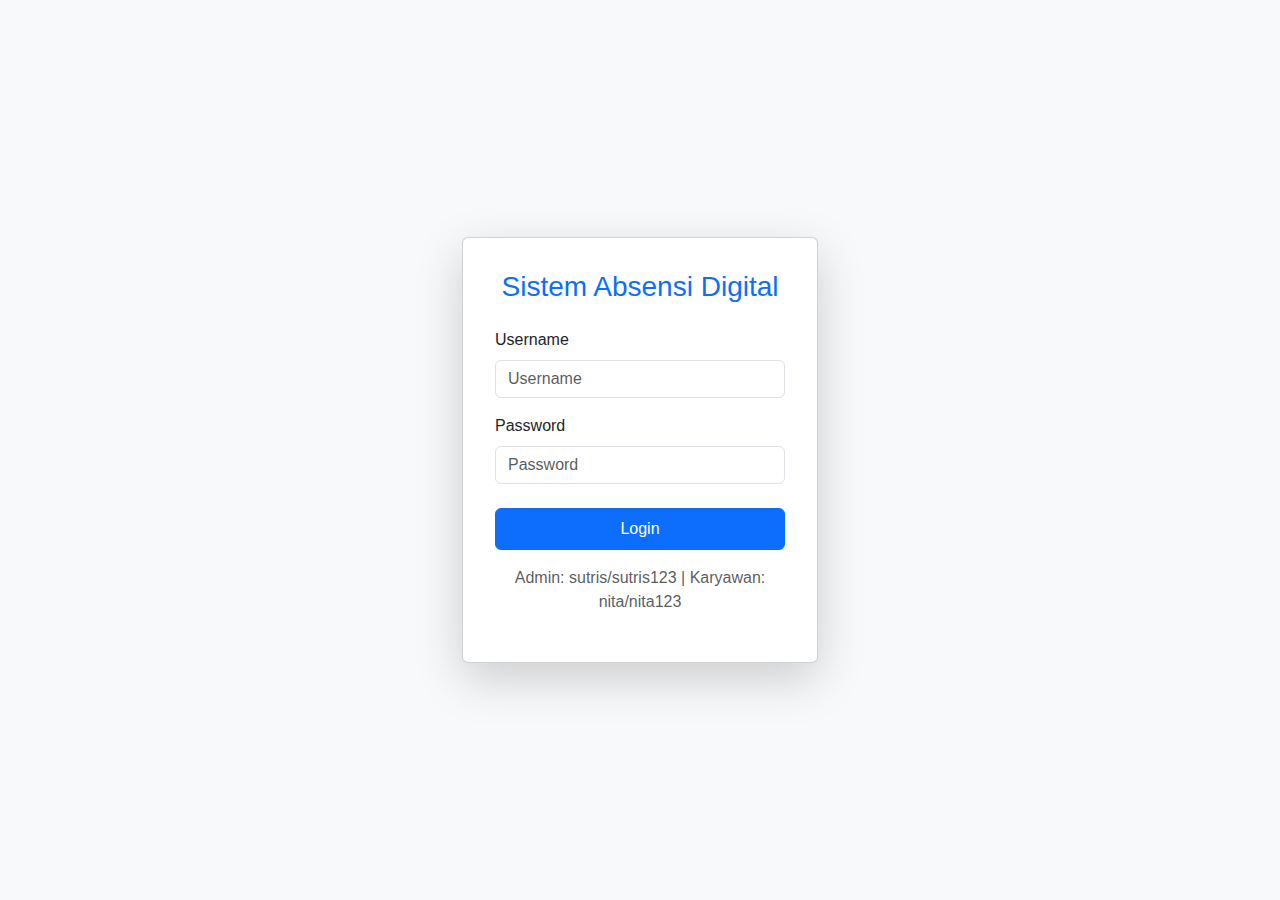
<file: index.html>
<!DOCTYPE html>
<html lang="id">
<head>
    <meta charset="UTF-8">
    <meta name="viewport" content="width=device-width, initial-scale=1.0">
    <title>Absensi Karyawan - Login</title>
    <link href="https://cdn.jsdelivr.net/npm/bootstrap@5.3.3/dist/css/bootstrap.min.css" rel="stylesheet">
    <link rel="stylesheet" href="style.css">
</head>
<body class="bg-light d-flex align-items-center justify-content-center" style="min-height: 100vh;">
    <div class="container">
        <div class="row justify-content-center">
            <div class="col-md-6 col-lg-4">
                <div class="card shadow-lg p-3">
                    <div class="card-body">
                        <h3 class="card-title text-center mb-4 text-primary">Sistem Absensi Digital</h3>
                        <form id="loginForm">
                            <div class="mb-3">
                                <label for="userId" class="form-label">Username</label>
                                <input type="text" class="form-control" id="userId" required placeholder="Username">
                            </div>
                            <div class="mb-4">
                                <label for="pin" class="form-label">Password</label>
                                <input type="password" class="form-control" id="pin" required placeholder="Password">
                            </div>
                            <button type="submit" class="btn btn-primary w-100 py-2">
                                <i class="bi bi-box-arrow-in-right"></i> Login
                            </button>
                            <p class="mt-3 text-muted text-center">Admin: sutris/sutris123 | Karyawan: nita/nita123</p>
                        </form>
                    </div>
                </div>
            </div>
        </div>
    </div>

    <script src="https://cdn.jsdelivr.net/npm/bootstrap@5.3.3/dist/js/bootstrap.bundle.min.js"></script>
    <script src="script.js"></script>
    <script src="auth.js"></script>
    <script>
        document.getElementById('loginForm').addEventListener('submit', function(event) {
            event.preventDefault();
            const userId = document.getElementById('userId').value.trim();
            const pin = document.getElementById('pin').value.trim();
            handleLogin(userId, pin);
        });
    </script>
</body>
</html>
</file>
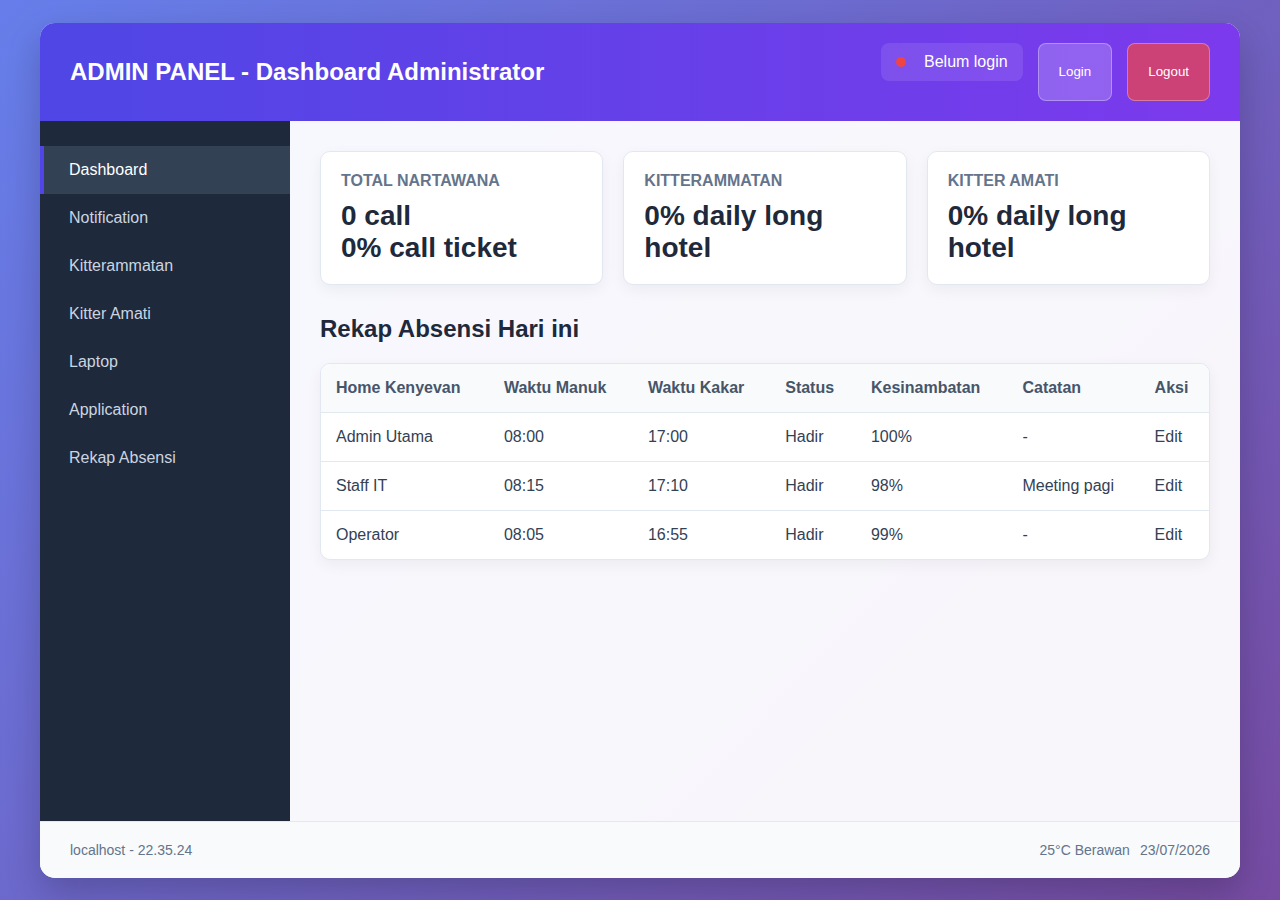
<file: admin-panel-login.html>
<!DOCTYPE html>
<html lang="id">
<head>
    <meta charset="UTF-8">
    <meta name="viewport" content="width=device-width, initial-scale=1.0">
    <title>Admin Panel - Login/Logout</title>
    <style>
        * {
            margin: 0;
            padding: 0;
            box-sizing: border-box;
            font-family: 'Segoe UI', Tahoma, Geneva, Verdana, sans-serif;
        }

        body {
            background: linear-gradient(135deg, #667eea 0%, #764ba2 100%);
            min-height: 100vh;
            display: flex;
            justify-content: center;
            align-items: center;
            padding: 20px;
        }

        .container {
            width: 100%;
            max-width: 1200px;
            background-color: rgba(255, 255, 255, 0.95);
            border-radius: 15px;
            box-shadow: 0 15px 35px rgba(0, 0, 0, 0.2);
            overflow: hidden;
        }

        .header {
            background: linear-gradient(to right, #4f46e5, #7c3aed);
            color: white;
            padding: 20px 30px;
            display: flex;
            justify-content: space-between;
            align-items: center;
        }

        .header h1 {
            font-size: 24px;
            font-weight: 600;
        }

        .auth-buttons {
            display: flex;
            gap: 15px;
        }

        .auth-btn {
            background-color: rgba(255, 255, 255, 0.2);
            border: 1px solid rgba(255, 255, 255, 0.3);
            color: white;
            padding: 10px 20px;
            border-radius: 8px;
            cursor: pointer;
            font-weight: 500;
            transition: all 0.3s ease;
        }

        .auth-btn:hover {
            background-color: rgba(255, 255, 255, 0.3);
            transform: translateY(-2px);
        }

        .auth-btn.logout {
            background-color: rgba(239, 68, 68, 0.7);
        }

        .auth-btn.logout:hover {
            background-color: rgba(239, 68, 68, 0.9);
        }

        .content {
            display: flex;
            min-height: 700px;
        }

        .sidebar {
            width: 250px;
            background-color: #1e293b;
            color: #cbd5e1;
            padding: 25px 0;
        }

        .sidebar ul {
            list-style: none;
        }

        .sidebar li {
            padding: 15px 25px;
            border-left: 4px solid transparent;
            cursor: pointer;
            transition: all 0.3s ease;
        }

        .sidebar li:hover {
            background-color: #334155;
            border-left: 4px solid #4f46e5;
            color: white;
        }

        .sidebar li.active {
            background-color: #334155;
            border-left: 4px solid #4f46e5;
            color: white;
        }

        .main-content {
            flex: 1;
            padding: 30px;
            overflow-y: auto;
        }

        .login-modal {
            position: fixed;
            top: 0;
            left: 0;
            width: 100%;
            height: 100%;
            background-color: rgba(0, 0, 0, 0.7);
            display: flex;
            justify-content: center;
            align-items: center;
            z-index: 1000;
            display: none;
        }

        .login-box {
            background-color: white;
            width: 100%;
            max-width: 450px;
            border-radius: 12px;
            overflow: hidden;
            box-shadow: 0 20px 40px rgba(0, 0, 0, 0.3);
        }

        .login-header {
            background: linear-gradient(to right, #4f46e5, #7c3aed);
            color: white;
            padding: 25px;
            text-align: center;
        }

        .login-header h2 {
            font-size: 26px;
            font-weight: 600;
        }

        .login-body {
            padding: 30px;
        }

        .form-group {
            margin-bottom: 20px;
        }

        .form-group label {
            display: block;
            margin-bottom: 8px;
            font-weight: 500;
            color: #475569;
        }

        .form-group input {
            width: 100%;
            padding: 14px;
            border: 1px solid #cbd5e1;
            border-radius: 8px;
            font-size: 16px;
            transition: all 0.3s ease;
        }

        .form-group input:focus {
            outline: none;
            border-color: #4f46e5;
            box-shadow: 0 0 0 3px rgba(79, 70, 229, 0.2);
        }

        .login-actions {
            display: flex;
            justify-content: space-between;
            margin-top: 30px;
        }

        .btn {
            padding: 14px 28px;
            border: none;
            border-radius: 8px;
            font-weight: 600;
            cursor: pointer;
            transition: all 0.3s ease;
        }

        .btn-login {
            background: linear-gradient(to right, #4f46e5, #7c3aed);
            color: white;
            flex: 1;
        }

        .btn-login:hover {
            transform: translateY(-3px);
            box-shadow: 0 10px 20px rgba(79, 70, 229, 0.3);
        }

        .btn-cancel {
            background-color: #e2e8f0;
            color: #475569;
            margin-right: 15px;
        }

        .btn-cancel:hover {
            background-color: #cbd5e1;
        }

        .message {
            padding: 12px;
            border-radius: 8px;
            margin-bottom: 20px;
            text-align: center;
            font-weight: 500;
            display: none;
        }

        .error {
            background-color: #fee2e2;
            color: #dc2626;
            border: 1px solid #fca5a5;
        }

        .success {
            background-color: #dcfce7;
            color: #16a34a;
            border: 1px solid #86efac;
        }

        .user-info {
            display: flex;
            align-items: center;
            gap: 10px;
            background-color: rgba(255, 255, 255, 0.1);
            padding: 10px 15px;
            border-radius: 8px;
            margin-bottom: 20px;
        }

        .user-info span {
            font-weight: 500;
        }

        .status-login {
            display: inline-block;
            width: 10px;
            height: 10px;
            border-radius: 50%;
            margin-right: 8px;
        }

        .logged-in {
            background-color: #10b981;
        }

        .logged-out {
            background-color: #ef4444;
        }

        .dashboard-grid {
            display: grid;
            grid-template-columns: repeat(auto-fill, minmax(250px, 1fr));
            gap: 20px;
            margin-bottom: 30px;
        }

        .card {
            background-color: white;
            border-radius: 10px;
            padding: 20px;
            box-shadow: 0 5px 15px rgba(0, 0, 0, 0.05);
            border: 1px solid #e2e8f0;
        }

        .card h3 {
            font-size: 16px;
            color: #64748b;
            margin-bottom: 10px;
        }

        .card p {
            font-size: 28px;
            font-weight: 700;
            color: #1e293b;
        }

        .table-container {
            background-color: white;
            border-radius: 10px;
            overflow: hidden;
            box-shadow: 0 5px 15px rgba(0, 0, 0, 0.05);
            border: 1px solid #e2e8f0;
        }

        table {
            width: 100%;
            border-collapse: collapse;
        }

        th {
            background-color: #f8fafc;
            padding: 15px;
            text-align: left;
            font-weight: 600;
            color: #475569;
            border-bottom: 1px solid #e2e8f0;
        }

        td {
            padding: 15px;
            border-bottom: 1px solid #e2e8f0;
            color: #334155;
        }

        tr:last-child td {
            border-bottom: none;
        }

        .footer {
            padding: 20px 30px;
            background-color: #f8fafc;
            border-top: 1px solid #e2e8f0;
            display: flex;
            justify-content: space-between;
            align-items: center;
            color: #64748b;
            font-size: 14px;
        }

        .weather-info {
            display: flex;
            align-items: center;
            gap: 10px;
        }

        @media (max-width: 992px) {
            .content {
                flex-direction: column;
            }
            
            .sidebar {
                width: 100%;
            }
            
            .auth-buttons {
                flex-direction: column;
                gap: 10px;
            }
        }

        @media (max-width: 768px) {
            .dashboard-grid {
                grid-template-columns: 1fr;
            }
            
            .header {
                flex-direction: column;
                gap: 15px;
                text-align: center;
            }
        }
    </style>
</head>
<body>
    <div class="container">
        <div class="header">
            <h1>ADMIN PANEL - Dashboard Administrator</h1>
            <div class="auth-buttons">
                <div class="user-info" id="userInfo">
                    <span class="status-login logged-out" id="loginStatusIcon"></span>
                    <span id="userStatus">Belum login</span>
                </div>
                <button class="auth-btn" id="loginBtn">Login</button>
                <button class="auth-btn logout" id="logoutBtn" disabled>Logout</button>
            </div>
        </div>

        <div class="content">
            <div class="sidebar">
                <ul>
                    <li class="active">Dashboard</li>
                    <li>Notification</li>
                    <li>Kitterammatan</li>
                    <li>Kitter Amati</li>
                    <li>Laptop</li>
                    <li>Application</li>
                    <li>Rekap Absensi</li>
                </ul>
            </div>
            
            <div class="main-content">
                <!-- Pesan status login -->
                <div class="message" id="messageBox"></div>
                
                <!-- Dashboard content -->
                <div id="dashboardContent">
                    <div class="dashboard-grid">
                        <div class="card">
                            <h3>TOTAL NARTAWANA</h3>
                            <p>0 call</p>
                            <p>0% call ticket</p>
                        </div>
                        <div class="card">
                            <h3>KITTERAMMATAN</h3>
                            <p>0% daily long hotel</p>
                        </div>
                        <div class="card">
                            <h3>KITTER AMATI</h3>
                            <p>0% daily long hotel</p>
                        </div>
                    </div>

                    <h2 style="margin-bottom: 20px; color: #1e293b;">Rekap Absensi Hari ini</h2>
                    <div class="table-container">
                        <table>
                            <thead>
                                <tr>
                                    <th>Home Kenyevan</th>
                                    <th>Waktu Manuk</th>
                                    <th>Waktu Kakar</th>
                                    <th>Status</th>
                                    <th>Kesinambatan</th>
                                    <th>Catatan</th>
                                    <th>Aksi</th>
                                </tr>
                            </thead>
                            <tbody>
                                <tr>
                                    <td>Admin Utama</td>
                                    <td>08:00</td>
                                    <td>17:00</td>
                                    <td>Hadir</td>
                                    <td>100%</td>
                                    <td>-</td>
                                    <td>Edit</td>
                                </tr>
                                <tr>
                                    <td>Staff IT</td>
                                    <td>08:15</td>
                                    <td>17:10</td>
                                    <td>Hadir</td>
                                    <td>98%</td>
                                    <td>Meeting pagi</td>
                                    <td>Edit</td>
                                </tr>
                                <tr>
                                    <td>Operator</td>
                                    <td>08:05</td>
                                    <td>16:55</td>
                                    <td>Hadir</td>
                                    <td>99%</td>
                                    <td>-</td>
                                    <td>Edit</td>
                                </tr>
                            </tbody>
                        </table>
                    </div>
                </div>
                
                <!-- Protected content (hanya terlihat setelah login) -->
                <div id="protectedContent" style="display: none;">
                    <div class="card" style="margin-bottom: 30px;">
                        <h3>Selamat datang di Admin Panel</h3>
                        <p style="margin-top: 10px;">Anda telah berhasil login. Sekarang Anda dapat mengakses semua fitur administrator.</p>
                    </div>
                    
                    <h2 style="margin-bottom: 20px; color: #1e293b;">Fitur Administrator</h2>
                    <div class="dashboard-grid">
                        <div class="card">
                            <h3>Manajemen Pengguna</h3>
                            <p>Kelola akses pengguna sistem</p>
                        </div>
                        <div class="card">
                            <h3>Laporan Harian</h3>
                            <p>Lihat dan ekspor laporan</p>
                        </div>
                        <div class="card">
                            <h3>Pengaturan Sistem</h3>
                            <p>Konfigurasi aplikasi</p>
                        </div>
                    </div>
                </div>
            </div>
        </div>

        <div class="footer">
            <div>
                <p>localhost - <span id="currentTime">00:00:00</span></p>
            </div>
            <div class="weather-info">
                <span>25°C Berawan</span>
                <span id="currentDate">03/12/2025</span>
            </div>
        </div>
    </div>

    <!-- Login Modal -->
    <div class="login-modal" id="loginModal">
        <div class="login-box">
            <div class="login-header">
                <h2>Login Admin Panel</h2>
            </div>
            <div class="login-body">
                <div class="form-group">
                    <label for="username">Username</label>
                    <input type="text" id="username" placeholder="Masukkan username">
                </div>
                <div class="form-group">
                    <label for="password">Password</label>
                    <input type="password" id="password" placeholder="Masukkan password">
                </div>
                <div class="login-actions">
                    <button class="btn btn-cancel" id="cancelLogin">Batal</button>
                    <button class="btn btn-login" id="submitLogin">Login</button>
                </div>
            </div>
        </div>
    </div>

    <script>
        // Simpan status login di localStorage
        const AUTH_KEY = 'admin_panel_auth';
        const USER_DATA_KEY = 'admin_user_data';
        
        // Data pengguna contoh (dalam aplikasi nyata, data ini berasal dari server)
        const sampleUsers = [
            { username: 'admin', password: 'admin123', name: 'Administrator Utama' },
            { username: 'staff', password: 'staff123', name: 'Staff IT' },
            { username: 'operator', password: 'operator123', name: 'Operator Sistem' }
        ];
        
        // Elemen DOM
        const loginBtn = document.getElementById('loginBtn');
        const logoutBtn = document.getElementById('logoutBtn');
        const loginModal = document.getElementById('loginModal');
        const cancelLogin = document.getElementById('cancelLogin');
        const submitLogin = document.getElementById('submitLogin');
        const usernameInput = document.getElementById('username');
        const passwordInput = document.getElementById('password');
        const userInfo = document.getElementById('userInfo');
        const userStatus = document.getElementById('userStatus');
        const loginStatusIcon = document.getElementById('loginStatusIcon');
        const messageBox = document.getElementById('messageBox');
        const dashboardContent = document.getElementById('dashboardContent');
        const protectedContent = document.getElementById('protectedContent');
        const currentTimeElement = document.getElementById('currentTime');
        const currentDateElement = document.getElementById('currentDate');
        
        // Fungsi untuk menampilkan pesan
        function showMessage(message, type) {
            messageBox.textContent = message;
            messageBox.className = `message ${type}`;
            messageBox.style.display = 'block';
            
            // Sembunyikan pesan setelah 5 detik
            setTimeout(() => {
                messageBox.style.display = 'none';
            }, 5000);
        }
        
        // Fungsi untuk memperbarui UI berdasarkan status login
        function updateUI() {
            const isLoggedIn = localStorage.getItem(AUTH_KEY) === 'true';
            const userData = JSON.parse(localStorage.getItem(USER_DATA_KEY) || '{}');
            
            if (isLoggedIn && userData.username) {
                // Status: Sudah login
                userStatus.textContent = `Login sebagai: ${userData.name || userData.username}`;
                loginStatusIcon.className = 'status-login logged-in';
                loginBtn.disabled = true;
                logoutBtn.disabled = false;
                
                // Tampilkan konten yang dilindungi
                dashboardContent.style.display = 'none';
                protectedContent.style.display = 'block';
                
                // Tampilkan pesan selamat datang
                showMessage(`Selamat datang, ${userData.name || userData.username}! Anda berhasil login.`, 'success');
            } else {
                // Status: Belum login
                userStatus.textContent = 'Belum login';
                loginStatusIcon.className = 'status-login logged-out';
                loginBtn.disabled = false;
                logoutBtn.disabled = true;
                
                // Sembunyikan konten yang dilindungi
                dashboardContent.style.display = 'block';
                protectedContent.style.display = 'none';
            }
        }
        
        // Fungsi untuk login
        function login(username, password) {
            // Cari pengguna yang sesuai
            const user = sampleUsers.find(u => u.username === username && u.password === password);
            
            if (user) {
                // Simpan status login dan data pengguna
                localStorage.setItem(AUTH_KEY, 'true');
                localStorage.setItem(USER_DATA_KEY, JSON.stringify(user));
                
                // Update UI
                updateUI();
                
                // Tutup modal login
                loginModal.style.display = 'none';
                
                // Reset form
                usernameInput.value = '';
                passwordInput.value = '';
                
                return true;
            } else {
                showMessage('Username atau password salah!', 'error');
                return false;
            }
        }
        
        // Fungsi untuk logout
        function logout() {
            // Hapus status login
            localStorage.removeItem(AUTH_KEY);
            localStorage.removeItem(USER_DATA_KEY);
            
            // Update UI
            updateUI();
            
            // Tampilkan pesan logout
            showMessage('Anda telah berhasil logout.', 'success');
        }
        
        // Fungsi untuk memperbarui waktu dan tanggal
        function updateDateTime() {
            const now = new Date();
            
            // Format waktu: HH:MM:SS
            const timeString = now.toLocaleTimeString('id-ID', {
                hour12: false,
                hour: '2-digit',
                minute: '2-digit',
                second: '2-digit'
            });
            
            // Format tanggal: DD/MM/YYYY
            const dateString = now.toLocaleDateString('id-ID', {
                day: '2-digit',
                month: '2-digit',
                year: 'numeric'
            });
            
            currentTimeElement.textContent = timeString;
            currentDateElement.textContent = dateString;
        }
        
        // Event Listeners
        loginBtn.addEventListener('click', () => {
            loginModal.style.display = 'flex';
            usernameInput.focus();
        });
        
        logoutBtn.addEventListener('click', () => {
            if (confirm('Apakah Anda yakin ingin logout?')) {
                logout();
            }
        });
        
        cancelLogin.addEventListener('click', () => {
            loginModal.style.display = 'none';
            usernameInput.value = '';
            passwordInput.value = '';
        });
        
        submitLogin.addEventListener('click', () => {
            const username = usernameInput.value.trim();
            const password = passwordInput.value.trim();
            
            if (!username || !password) {
                showMessage('Harap isi username dan password!', 'error');
                return;
            }
            
            login(username, password);
        });
        
        // Tambahkan event listener untuk tombol Enter pada form login
        passwordInput.addEventListener('keypress', (e) => {
            if (e.key === 'Enter') {
                submitLogin.click();
            }
        });
        
        // Tutup modal login ketika klik di luar area modal
        loginModal.addEventListener('click', (e) => {
            if (e.target === loginModal) {
                loginModal.style.display = 'none';
                usernameInput.value = '';
                passwordInput.value = '';
            }
        });
        
        // Inisialisasi
        document.addEventListener('DOMContentLoaded', () => {
            // Perbarui UI berdasarkan status login saat ini
            updateUI();
            
            // Perbarui waktu dan tanggal
            updateDateTime();
            
            // Update waktu setiap detik
            setInterval(updateDateTime, 1000);
            
            // Cek jika ada parameter login di URL (untuk keperluan demo)
            const urlParams = new URLSearchParams(window.location.search);
            const demoLogin = urlParams.get('demo');
            
            if (demoLogin === 'true') {
                // Login otomatis dengan akun demo
                login('admin', 'admin123');
            }
        });
        
        // Tambahkan event listener untuk item sidebar
        document.querySelectorAll('.sidebar li').forEach(item => {
            item.addEventListener('click', () => {
                // Hapus kelas active dari semua item
                document.querySelectorAll('.sidebar li').forEach(li => {
                    li.classList.remove('active');
                });
                
                // Tambahkan kelas active ke item yang diklik
                item.classList.add('active');
                
                // Tampilkan pesan (simulasi navigasi)
                if (item.textContent.includes('Dashboard')) {
                    showMessage('Memuat dashboard...', 'success');
                } else {
                    showMessage(`Membuka halaman: ${item.textContent}`, 'success');
                }
            });
        });
    </script>
</body>
</html>
</file>
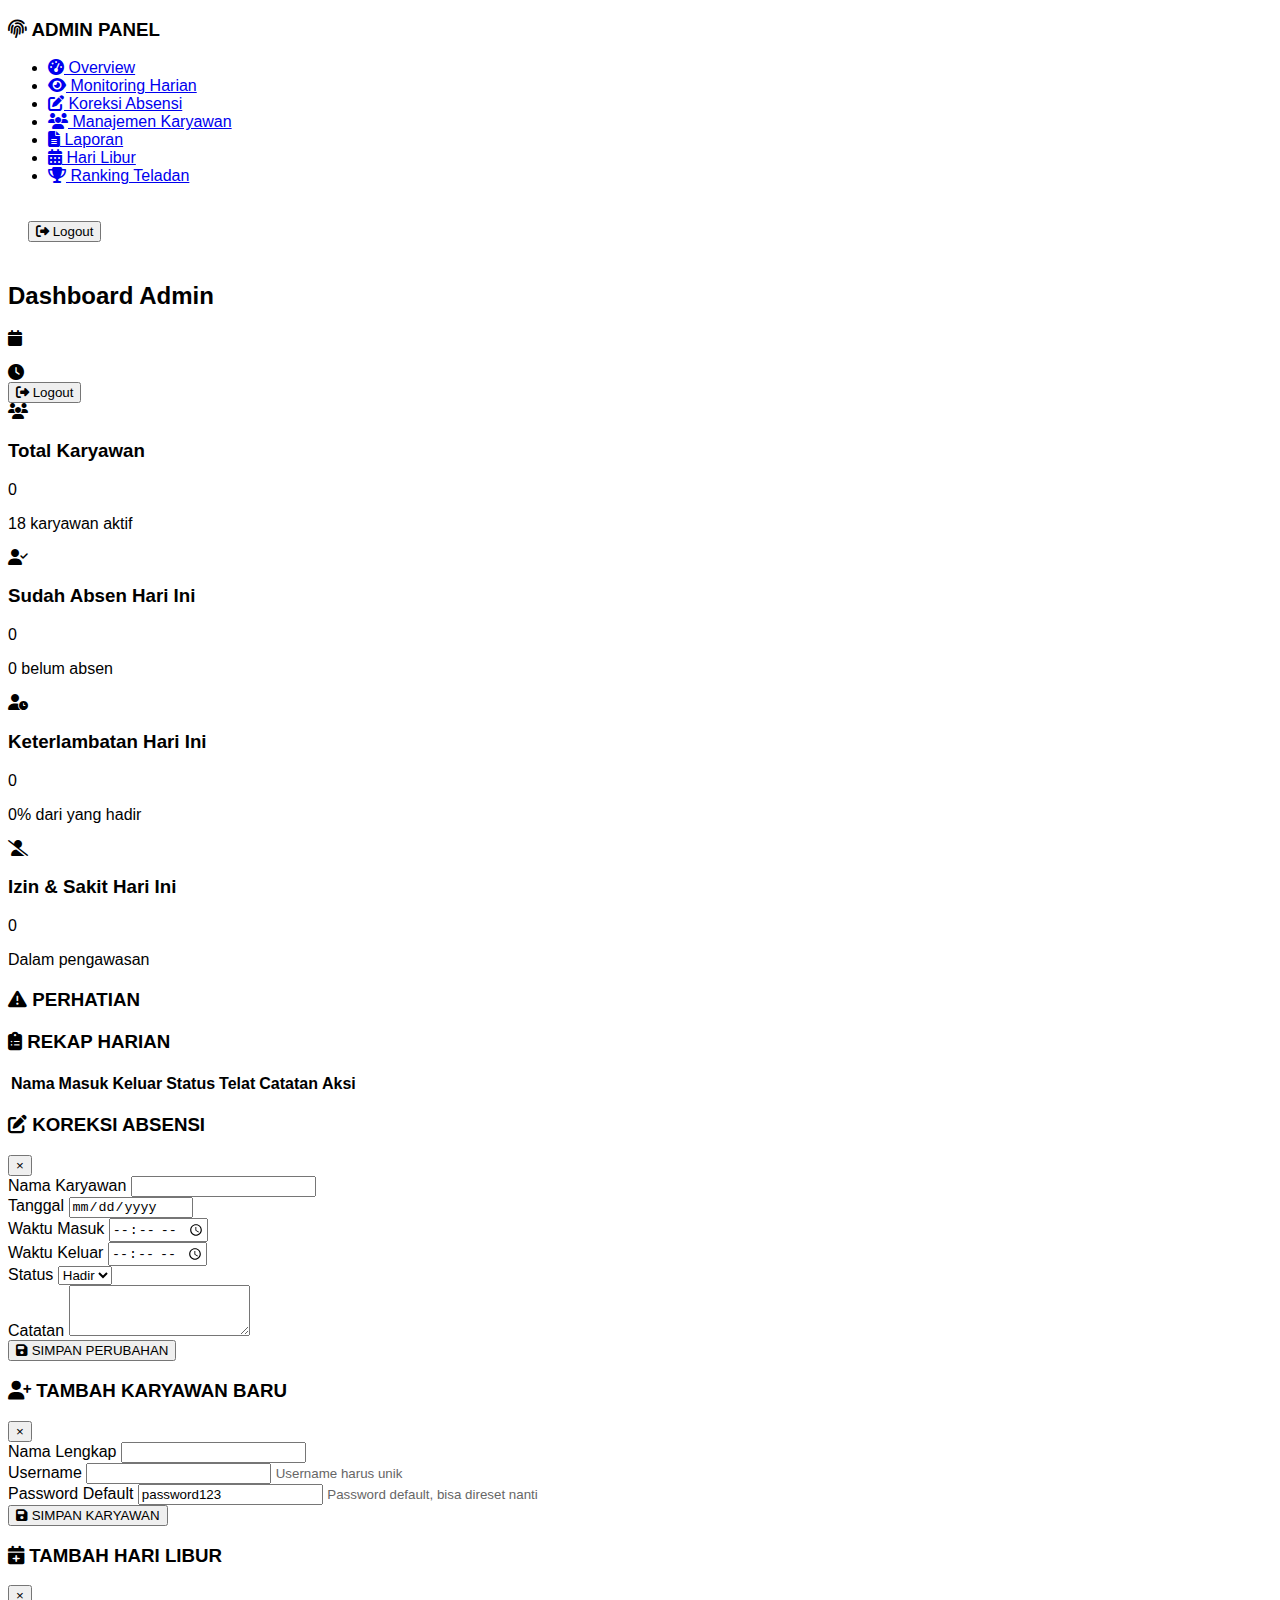
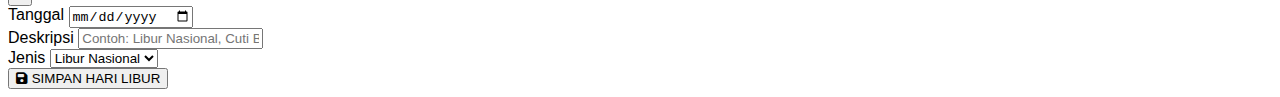
<file: admin.html>
<!DOCTYPE html>
<html lang="id">
<head>
    <meta charset="UTF-8">
    <meta name="viewport" content="width=device-width, initial-scale=1.0">
    <title>Dashboard Admin - Sistem Absensi</title>
    <link rel="stylesheet" href="style.css">
    <link rel="stylesheet" href="https://cdnjs.cloudflare.com/ajax/libs/font-awesome/6.4.0/css/all.min.css">
</head>
<body>
    <div class="dashboard">
        <!-- Sidebar -->
        <nav class="sidebar">
            <div class="sidebar-header">
                <h3><i class="fas fa-fingerprint"></i> ADMIN PANEL</h3>
                <p id="adminName"></p>
            </div>
            <ul class="sidebar-menu">
                <li class="active"><a href="#overview"><i class="fas fa-tachometer-alt"></i> Overview</a></li>
                <li><a href="#monitoring"><i class="fas fa-eye"></i> Monitoring Harian</a></li>
                <li><a href="#correction"><i class="fas fa-edit"></i> Koreksi Absensi</a></li>
                <li><a href="#employees"><i class="fas fa-users"></i> Manajemen Karyawan</a></li>
                <li><a href="#reports"><i class="fas fa-file-alt"></i> Laporan</a></li>
                <li><a href="#holidays"><i class="fas fa-calendar-alt"></i> Hari Libur</a></li>
                <li><a href="#ranking"><i class="fas fa-trophy"></i> Ranking Teladan</a></li>
            </ul>
            <div class="sidebar-footer">
                <button onclick="logout()" class="btn-logout btn-block" style="margin: 20px;">
                    <i class="fas fa-sign-out-alt"></i> Logout
                </button>
            </div>
        </nav>

        <!-- Main Content -->
        <main class="main-content">
            <!-- Header -->
            <header class="header">
                <div class="header-info">
                    <h2>Dashboard Admin</h2>
                    <p><i class="fas fa-calendar"></i> <span id="adminDate"></span></p>
                </div>
                <div class="user-menu">
                    <div class="time-display">
                        <i class="fas fa-clock"></i> <span id="adminTime"></span>
                    </div>
                    <button onclick="logout()" class="btn-logout">
                        <i class="fas fa-sign-out-alt"></i> Logout
                    </button>
                </div>
            </header>

            <!-- Overview Content -->
            <div id="overviewContent">
                <!-- Stats Cards -->
                <div class="stats-grid">
                    <div class="stat-card">
                        <div class="stat-icon present">
                            <i class="fas fa-users"></i>
                        </div>
                        <div class="stat-content">
                            <h3>Total Karyawan</h3>
                            <div class="number" id="totalEmployees">0</div>
                            <p>18 karyawan aktif</p>
                        </div>
                    </div>
                    
                    <div class="stat-card">
                        <div class="stat-icon late">
                            <i class="fas fa-user-check"></i>
                        </div>
                        <div class="stat-content">
                            <h3>Sudah Absen Hari Ini</h3>
                            <div class="number" id="todayPresent">0</div>
                            <p id="todayAbsent">0 belum absen</p>
                        </div>
                    </div>
                    
                    <div class="stat-card">
                        <div class="stat-icon permit">
                            <i class="fas fa-user-clock"></i>
                        </div>
                        <div class="stat-content">
                            <h3>Keterlambatan Hari Ini</h3>
                            <div class="number" id="todayLate">0</div>
                            <p id="latePercentage">0% dari yang hadir</p>
                        </div>
                    </div>
                    
                    <div class="stat-card">
                        <div class="stat-icon absent">
                            <i class="fas fa-user-slash"></i>
                        </div>
                        <div class="stat-content">
                            <h3>Izin & Sakit Hari Ini</h3>
                            <div class="number" id="todayLeave">0</div>
                            <p>Dalam pengawasan</p>
                        </div>
                    </div>
                </div>

                <!-- Alerts Section -->
                <div class="table-container" style="margin-top: 20px;">
                    <h3><i class="fas fa-exclamation-triangle"></i> PERHATIAN</h3>
                    <div id="alertsContainer">
                        <!-- Alerts akan diisi oleh JavaScript -->
                    </div>
                </div>

                <!-- Today's Attendance Summary -->
                <div class="table-container" style="margin-top: 20px;">
                    <h3><i class="fas fa-clipboard-list"></i> REKAP HARIAN</h3>
                    <table id="todaySummary">
                        <thead>
                            <tr>
                                <th>Nama</th>
                                <th>Masuk</th>
                                <th>Keluar</th>
                                <th>Status</th>
                                <th>Telat</th>
                                <th>Catatan</th>
                                <th>Aksi</th>
                            </tr>
                        </thead>
                        <tbody>
                            <!-- Data akan diisi oleh JavaScript -->
                        </tbody>
                    </table>
                </div>
            </div>

            <!-- Other Content Sections (hidden by default) -->
            <!-- Monitoring Content -->
            <div id="monitoringContent" style="display: none;">
                <div class="table-container">
                    <h3><i class="fas fa-eye"></i> MONITORING REAL-TIME</h3>
                    <div class="filter-section" style="margin-bottom: 20px;">
                        <select id="statusFilter" class="form-control" style="width: 200px; display: inline-block;">
                            <option value="">Semua Status</option>
                            <option value="hadir">Hadir</option>
                            <option value="terlambat">Terlambat</option>
                            <option value="izin">Izin</option>
                            <option value="sakit">Sakit</option>
                            <option value="alfa">Belum Absen</option>
                        </select>
                        <button onclick="filterMonitoring()" class="btn btn-primary">
                            <i class="fas fa-filter"></i> Filter
                        </button>
                        <button onclick="refreshMonitoring()" class="btn btn-success" style="margin-left: 10px;">
                            <i class="fas fa-sync-alt"></i> Refresh
                        </button>
                    </div>
                    <table id="monitoringTable">
                        <thead>
                            <tr>
                                <th>Nama</th>
                                <th>Waktu Masuk</th>
                                <th>Waktu Keluar</th>
                                <th>Status</th>
                                <th>Keterlambatan</th>
                                <th>Lokasi</th>
                                <th>IP Address</th>
                            </tr>
                        </thead>
                        <tbody>
                            <!-- Data akan diisi oleh JavaScript -->
                        </tbody>
                    </table>
                </div>
            </div>

            <!-- Correction Content -->
            <div id="correctionContent" style="display: none;">
                <div class="table-container">
                    <h3><i class="fas fa-edit"></i> KOREKSI ABSENSI</h3>
                    <div class="filter-section" style="margin-bottom: 20px; display: flex; gap: 10px; flex-wrap: wrap;">
                        <select id="correctionEmployee" class="form-control" style="flex: 1;">
                            <option value="">Pilih Karyawan</option>
                        </select>
                        <input type="date" id="correctionDateFrom" class="form-control" style="flex: 1;">
                        <input type="date" id="correctionDateTo" class="form-control" style="flex: 1;">
                        <button onclick="searchAttendance()" class="btn btn-primary">
                            <i class="fas fa-search"></i> Cari
                        </button>
                    </div>
                    <div id="correctionResults">
                        <!-- Hasil pencarian akan ditampilkan di sini -->
                    </div>
                </div>
            </div>

            <!-- Employees Management Content -->
            <div id="employeesContent" style="display: none;">
                <div class="table-container">
                    <h3><i class="fas fa-users"></i> MANAJEMEN KARYAWAN</h3>
                    <div style="margin-bottom: 20px;">
                        <button onclick="showAddEmployeeModal()" class="btn btn-success">
                            <i class="fas fa-user-plus"></i> Tambah Karyawan Baru
                        </button>
                    </div>
                    <table id="employeesTable">
                        <thead>
                            <tr>
                                <th>ID</th>
                                <th>Nama</th>
                                <th>Username</th>
                                <th>Role</th>
                                <th>Tanggal Bergabung</th>
                                <th>Aksi</th>
                            </tr>
                        </thead>
                        <tbody>
                            <!-- Data akan diisi oleh JavaScript -->
                        </tbody>
                    </table>
                </div>
            </div>

            <!-- Reports Content -->
            <div id="reportsContent" style="display: none;">
                <div class="table-container">
                    <h3><i class="fas fa-file-alt"></i> LAPORAN & EKSPOR DATA</h3>
                    <div class="filter-section" style="margin-bottom: 20px; background: #f8f9fa; padding: 20px; border-radius: 8px;">
                        <div style="display: grid; grid-template-columns: repeat(auto-fit, minmax(250px, 1fr)); gap: 15px;">
                            <div>
                                <label>Periode</label>
                                <select id="reportPeriod" class="form-control">
                                    <option value="today">Hari Ini</option>
                                    <option value="week">Minggu Ini</option>
                                    <option value="month">Bulan Ini</option>
                                    <option value="custom">Rentang Kustom</option>
                                </select>
                            </div>
                            <div id="customDateRange" style="display: none;">
                                <label>Dari Tanggal</label>
                                <input type="date" id="reportDateFrom" class="form-control">
                                <label>Sampai Tanggal</label>
                                <input type="date" id="reportDateTo" class="form-control">
                            </div>
                            <div>
                                <label>Karyawan</label>
                                <select id="reportEmployee" class="form-control">
                                    <option value="all">Semua Karyawan</option>
                                </select>
                            </div>
                        </div>
                        <div class="export-buttons" style="margin-top: 20px;">
                            <button onclick="generateExcelReport()" class="btn btn-success">
                                <i class="fas fa-file-excel"></i> Ekspor ke Excel
                            </button>
                            <button onclick="generatePDFReport()" class="btn btn-danger">
                                <i class="fas fa-file-pdf"></i> Ekspor ke PDF
                            </button>
                            <button onclick="generateSummaryReport()" class="btn btn-primary">
                                <i class="fas fa-chart-bar"></i> Ringkasan Statistik
                            </button>
                        </div>
                    </div>
                    <div id="reportPreview">
                        <!-- Preview laporan akan ditampilkan di sini -->
                    </div>
                </div>
            </div>

            <!-- Holidays Content -->
            <div id="holidaysContent" style="display: none;">
                <div class="table-container">
                    <h3><i class="fas fa-calendar-alt"></i> MANAJEMEN HARI LIBUR</h3>
                    <div style="margin-bottom: 20px;">
                        <button onclick="showAddHolidayModal()" class="btn btn-success">
                            <i class="fas fa-plus"></i> Tambah Hari Libur
                        </button>
                    </div>
                    <table id="holidaysTable">
                        <thead>
                            <tr>
                                <th>Tanggal</th>
                                <th>Deskripsi</th>
                                <th>Jenis</th>
                                <th>Ditambahkan</th>
                                <th>Aksi</th>
                            </tr>
                        </thead>
                        <tbody>
                            <!-- Data akan diisi oleh JavaScript -->
                        </tbody>
                    </table>
                </div>
            </div>

            <!-- Ranking Content -->
            <div id="rankingContent" style="display: none;">
                <div class="table-container">
                    <h3><i class="fas fa-trophy"></i> RANKING KARYAWAN TELADAN</h3>
                    <div class="filter-section" style="margin-bottom: 20px;">
                        <select id="rankingPeriod" class="form-control" style="width: 200px; display: inline-block;">
                            <option value="month">Bulan Ini</option>
                            <option value="lastmonth">Bulan Lalu</option>
                            <option value="year">Tahun Ini</option>
                        </select>
                        <button onclick="loadRanking()" class="btn btn-primary">
                            <i class="fas fa-filter"></i> Tampilkan
                        </button>
                    </div>
                    <div id="rankingResults">
                        <!-- Ranking akan ditampilkan di sini -->
                    </div>
                </div>
            </div>
        </main>
    </div>

    <!-- Modal untuk Koreksi Absensi -->
    <div class="modal" id="correctionModal">
        <div class="modal-content">
            <div class="modal-header">
                <h3><i class="fas fa-edit"></i> KOREKSI ABSENSI</h3>
                <button class="btn-close" onclick="closeAdminModal()">&times;</button>
            </div>
            <div class="modal-body">
                <form id="correctionForm">
                    <input type="hidden" id="correctionAttendanceId">
                    <div class="form-group">
                        <label>Nama Karyawan</label>
                        <input type="text" id="correctionEmployeeName" class="form-control" readonly>
                    </div>
                    <div class="form-group">
                        <label>Tanggal</label>
                        <input type="date" id="correctionDate" class="form-control" readonly>
                    </div>
                    <div class="form-group">
                        <label>Waktu Masuk</label>
                        <input type="time" id="correctionCheckIn" class="form-control">
                    </div>
                    <div class="form-group">
                        <label>Waktu Keluar</label>
                        <input type="time" id="correctionCheckOut" class="form-control">
                    </div>
                    <div class="form-group">
                        <label>Status</label>
                        <select id="correctionStatus" class="form-control">
                            <option value="hadir">Hadir</option>
                            <option value="izin">Izin</option>
                            <option value="sakit">Sakit</option>
                            <option value="cuti">Cuti</option>
                            <option value="alfa">Alfa</option>
                        </select>
                    </div>
                    <div class="form-group">
                        <label>Catatan</label>
                        <textarea id="correctionNotes" class="form-control" rows="3"></textarea>
                    </div>
                    <div class="modal-footer">
                        <button type="button" onclick="saveCorrection()" class="btn btn-primary btn-block">
                            <i class="fas fa-save"></i> SIMPAN PERUBAHAN
                        </button>
                    </div>
                </form>
            </div>
        </div>
    </div>

    <!-- Modal untuk Tambah Karyawan -->
    <div class="modal" id="addEmployeeModal">
        <div class="modal-content">
            <div class="modal-header">
                <h3><i class="fas fa-user-plus"></i> TAMBAH KARYAWAN BARU</h3>
                <button class="btn-close" onclick="closeAdminModal()">&times;</button>
            </div>
            <div class="modal-body">
                <form id="addEmployeeForm">
                    <div class="form-group">
                        <label>Nama Lengkap</label>
                        <input type="text" id="newEmployeeName" class="form-control" required>
                    </div>
                    <div class="form-group">
                        <label>Username</label>
                        <input type="text" id="newEmployeeUsername" class="form-control" required>
                        <small style="color: #666;">Username harus unik</small>
                    </div>
                    <div class="form-group">
                        <label>Password Default</label>
                        <input type="text" value="password123" class="form-control" readonly>
                        <small style="color: #666;">Password default, bisa direset nanti</small>
                    </div>
                    <div class="modal-footer">
                        <button type="button" onclick="saveNewEmployee()" class="btn btn-success btn-block">
                            <i class="fas fa-save"></i> SIMPAN KARYAWAN
                        </button>
                    </div>
                </form>
            </div>
        </div>
    </div>

    <!-- Modal untuk Tambah Hari Libur -->
    <div class="modal" id="addHolidayModal">
        <div class="modal-content">
            <div class="modal-header">
                <h3><i class="fas fa-calendar-plus"></i> TAMBAH HARI LIBUR</h3>
                <button class="btn-close" onclick="closeAdminModal()">&times;</button>
            </div>
            <div class="modal-body">
                <form id="addHolidayForm">
                    <div class="form-group">
                        <label>Tanggal</label>
                        <input type="date" id="newHolidayDate" class="form-control" required>
                    </div>
                    <div class="form-group">
                        <label>Deskripsi</label>
                        <input type="text" id="newHolidayDesc" class="form-control" placeholder="Contoh: Libur Nasional, Cuti Bersama" required>
                    </div>
                    <div class="form-group">
                        <label>Jenis</label>
                        <select id="newHolidayType" class="form-control">
                            <option value="nasional">Libur Nasional</option>
                            <option value="cuti">Cuti Bersama</option>
                            <option value="lainnya">Lainnya</option>
                        </select>
                    </div>
                    <div class="modal-footer">
                        <button type="button" onclick="saveNewHoliday()" class="btn btn-success btn-block">
                            <i class="fas fa-save"></i> SIMPAN HARI LIBUR
                        </button>
                    </div>
                </form>
            </div>
        </div>
    </div>

    <script src="auth.js"></script>
    <script src="script.js"></script>
    <script src="admin.js"></script>
</body>
</html>
</file>
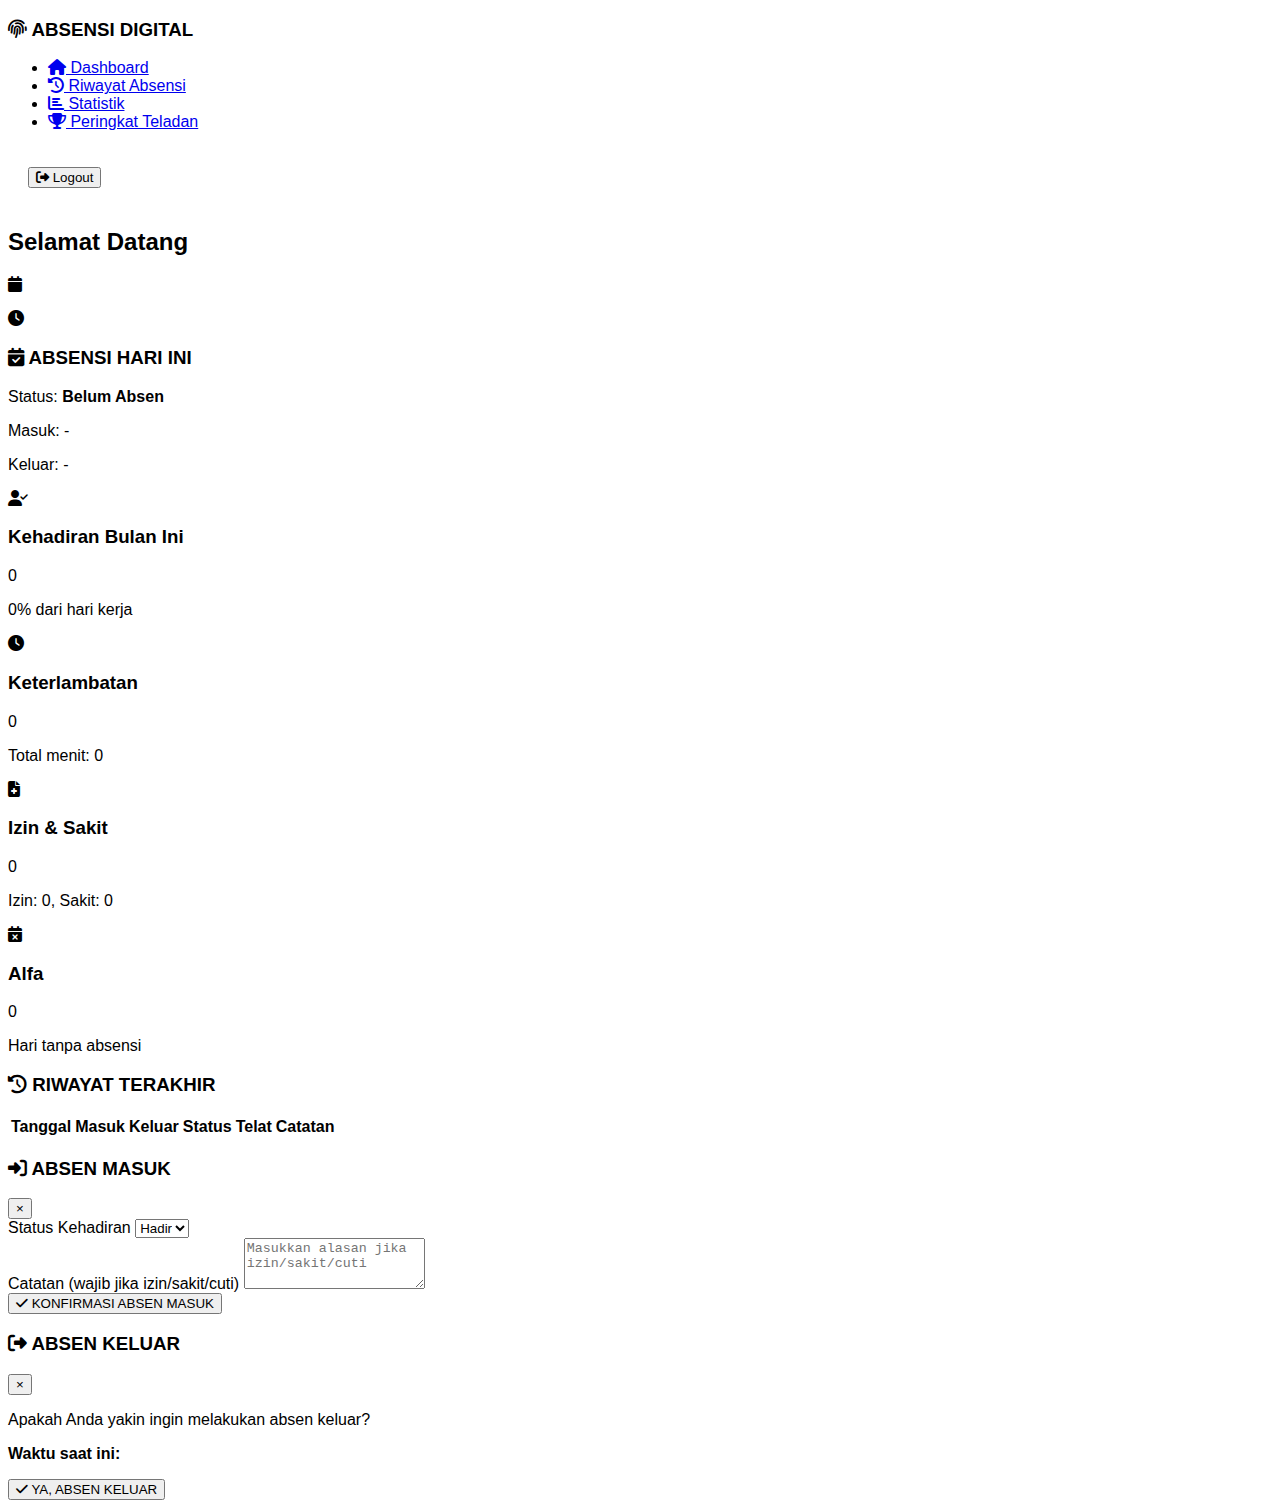
<file: employee.html>
<!DOCTYPE html>
<html lang="id">
<head>
    <meta charset="UTF-8">
    <meta name="viewport" content="width=device-width, initial-scale=1.0">
    <title>Dashboard Karyawan - Sistem Absensi</title>
    <link rel="stylesheet" href="style.css">
    <link rel="stylesheet" href="https://cdnjs.cloudflare.com/ajax/libs/font-awesome/6.4.0/css/all.min.css">
</head>
<body>
    <div class="dashboard">
        <!-- Sidebar -->
        <nav class="sidebar">
            <div class="sidebar-header">
                <h3><i class="fas fa-fingerprint"></i> ABSENSI DIGITAL</h3>
                <p id="employeeName"></p>
            </div>
            <ul class="sidebar-menu">
                <li class="active"><a href="#dashboard"><i class="fas fa-home"></i> Dashboard</a></li>
                <li><a href="#history"><i class="fas fa-history"></i> Riwayat Absensi</a></li>
                <li><a href="#statistics"><i class="fas fa-chart-bar"></i> Statistik</a></li>
                <li><a href="#ranking"><i class="fas fa-trophy"></i> Peringkat Teladan</a></li>
            </ul>
            <div class="sidebar-footer">
                <button onclick="auth.logout()" class="btn-logout btn-block" style="margin: 20px;">
                    <i class="fas fa-sign-out-alt"></i> Logout
                </button>
            </div>
        </nav>

        <!-- Main Content -->
        <main class="main-content">
            <!-- Header -->
            <header class="header">
                <div class="header-info">
                    <h2 id="greeting">Selamat Datang</h2>
                    <p><i class="fas fa-calendar"></i> <span id="currentDate"></span></p>
                </div>
                <div class="user-menu">
                    <div class="time-display">
                        <i class="fas fa-clock"></i> <span id="currentTime"></span>
                    </div>
                </div>
            </header>

            <!-- Dashboard Content -->
            <div id="dashboardContent">
                <!-- Attendance Card -->
                <div class="attendance-card">
                    <div class="attendance-header">
                        <h3><i class="fas fa-calendar-check"></i> ABSENSI HARI INI</h3>
                        <p id="attendanceDate"></p>
                    </div>
                    
                    <div class="attendance-status" id="attendanceStatus">
                        <p>Status: <strong id="todayStatus">Belum Absen</strong></p>
                        <p id="checkInTime">Masuk: -</p>
                        <p id="checkOutTime">Keluar: -</p>
                    </div>
                    
                    <div class="attendance-buttons" id="attendanceButtons">
                        <!-- Tombol akan diisi oleh JavaScript -->
                    </div>
                    
                    <div id="attendanceNotes" style="display: none;">
                        <h4>Catatan:</h4>
                        <p id="notesText"></p>
                    </div>
                </div>

                <!-- Statistics Cards -->
                <div class="stats-grid">
                    <div class="stat-card">
                        <div class="stat-icon present">
                            <i class="fas fa-user-check"></i>
                        </div>
                        <div class="stat-content">
                            <h3>Kehadiran Bulan Ini</h3>
                            <div class="number" id="presentCount">0</div>
                            <p><span id="attendancePercentage">0%</span> dari hari kerja</p>
                        </div>
                    </div>
                    
                    <div class="stat-card">
                        <div class="stat-icon late">
                            <i class="fas fa-clock"></i>
                        </div>
                        <div class="stat-content">
                            <h3>Keterlambatan</h3>
                            <div class="number" id="lateCount">0</div>
                            <p id="lateMinutes">Total menit: 0</p>
                        </div>
                    </div>
                    
                    <div class="stat-card">
                        <div class="stat-icon permit">
                            <i class="fas fa-file-medical"></i>
                        </div>
                        <div class="stat-content">
                            <h3>Izin & Sakit</h3>
                            <div class="number" id="permitCount">0</div>
                            <p>Izin: <span id="sickCount">0</span>, Sakit: <span id="leaveCount">0</span></p>
                        </div>
                    </div>
                    
                    <div class="stat-card">
                        <div class="stat-icon absent">
                            <i class="fas fa-calendar-times"></i>
                        </div>
                        <div class="stat-content">
                            <h3>Alfa</h3>
                            <div class="number" id="absentCount">0</div>
                            <p>Hari tanpa absensi</p>
                        </div>
                    </div>
                </div>

                <!-- Recent History -->
                <div class="table-container">
                    <h3><i class="fas fa-history"></i> RIWAYAT TERAKHIR</h3>
                    <table id="recentHistory">
                        <thead>
                            <tr>
                                <th>Tanggal</th>
                                <th>Masuk</th>
                                <th>Keluar</th>
                                <th>Status</th>
                                <th>Telat</th>
                                <th>Catatan</th>
                            </tr>
                        </thead>
                        <tbody>
                            <!-- Data akan diisi oleh JavaScript -->
                        </tbody>
                    </table>
                </div>
            </div>

            <!-- History Content (hidden by default) -->
            <div id="historyContent" style="display: none;">
                <div class="table-container">
                    <h3><i class="fas fa-history"></i> RIWAYAT ABSENSI LENGKAP</h3>
                    <div class="filter-section" style="margin-bottom: 20px;">
                        <select id="monthFilter" class="form-control" style="width: 200px; display: inline-block;">
                            <option value="">Pilih Bulan</option>
                        </select>
                        <button onclick="loadAttendanceHistory()" class="btn btn-primary">
                            <i class="fas fa-filter"></i> Filter
                        </button>
                    </div>
                    <table id="fullHistory">
                        <thead>
                            <tr>
                                <th>Tanggal</th>
                                <th>Masuk</th>
                                <th>Keluar</th>
                                <th>Status</th>
                                <th>Telat</th>
                                <th>Catatan</th>
                            </tr>
                        </thead>
                        <tbody>
                            <!-- Data akan diisi oleh JavaScript -->
                        </tbody>
                    </table>
                </div>
            </div>

            <!-- Statistics Content (hidden by default) -->
            <div id="statisticsContent" style="display: none;">
                <div class="table-container">
                    <h3><i class="fas fa-chart-bar"></i> STATISTIK BULANAN</h3>
                    <div id="monthlyStatsChart">
                        <!-- Chart akan diisi oleh JavaScript -->
                    </div>
                    <div id="statsDetails" style="margin-top: 20px;">
                        <!-- Detail statistik -->
                    </div>
                </div>
            </div>

            <!-- Ranking Content (hidden by default) -->
            <div id="rankingContent" style="display: none;">
                <div class="table-container">
                    <h3><i class="fas fa-trophy"></i> TOP 5 KARYAWAN TELADAN</h3>
                    <table id="topPerformers">
                        <thead>
                            <tr>
                                <th>Peringkat</th>
                                <th>Nama</th>
                                <th>Kehadiran</th>
                                <th>Terlambat</th>
                                <th>Izin/Sakit</th>
                                <th>Score</th>
                            </tr>
                        </thead>
                        <tbody>
                            <!-- Data akan diisi oleh JavaScript -->
                        </tbody>
                    </table>
                </div>
            </div>
        </main>
    </div>

    <!-- Modal untuk absen masuk dengan catatan -->
    <div class="modal" id="checkinModal">
        <div class="modal-content">
            <div class="modal-header">
                <h3><i class="fas fa-sign-in-alt"></i> ABSEN MASUK</h3>
                <button class="btn-close" onclick="closeModal()">&times;</button>
            </div>
            <div class="modal-body">
                <div class="form-group">
                    <label for="attendanceStatusSelect">Status Kehadiran</label>
                    <select id="attendanceStatusSelect" class="form-control">
                        <option value="hadir">Hadir</option>
                        <option value="izin">Izin</option>
                        <option value="sakit">Sakit</option>
                        <option value="cuti">Cuti</option>
                    </select>
                </div>
                <div class="form-group">
                    <label for="attendanceNotesInput">Catatan (wajib jika izin/sakit/cuti)</label>
                    <textarea id="attendanceNotesInput" class="form-control" rows="3" placeholder="Masukkan alasan jika izin/sakit/cuti"></textarea>
                </div>
                <div class="modal-footer">
                    <button onclick="submitCheckIn()" class="btn btn-success btn-block">
                        <i class="fas fa-check"></i> KONFIRMASI ABSEN MASUK
                    </button>
                </div>
            </div>
        </div>
    </div>

    <!-- Modal untuk konfirmasi absen keluar -->
    <div class="modal" id="checkoutModal">
        <div class="modal-content">
            <div class="modal-header">
                <h3><i class="fas fa-sign-out-alt"></i> ABSEN KELUAR</h3>
                <button class="btn-close" onclick="closeModal()">&times;</button>
            </div>
            <div class="modal-body">
                <p>Apakah Anda yakin ingin melakukan absen keluar?</p>
                <p><strong>Waktu saat ini:</strong> <span id="checkoutTimeDisplay"></span></p>
                <div class="modal-footer">
                    <button onclick="submitCheckOut()" class="btn btn-primary btn-block">
                        <i class="fas fa-check"></i> YA, ABSEN KELUAR
                    </button>
                </div>
            </div>
        </div>
    </div>

    <script src="auth.js"></script>
    <script src="script.js"></script>
    <script src="employee.js"></script>
</body>
</html>
</file>
<file: style.css>
/* absensi-karyawan/style.css */
body {
    font-family: 'Segoe UI', Tahoma, Geneva, Verdana, sans-serif;
}

/* Dashboard Karyawan */
.main-action-btn {
    padding: 1rem;
    font-size: 1.25rem;
    font-weight: bold;
    border-radius: 10px;
}

/* Dashboard Admin */
.admin-sidebar {
    height: 100vh;
    position: fixed;
    top: 0;
    left: 0;
    width: 250px;
    padding-top: 56px; 
    background-color: #ffffff;
    border-right: 1px solid #dee2e6;
}

.admin-content {
    margin-left: 250px;
    padding: 20px;
}

/* Responsif untuk Admin */
@media (max-width: 991.98px) {
    .admin-sidebar {
        display: none;
    }
    .admin-content {
        margin-left: 0;
    }
    .main-sidebar-nav {
        display: block !important;
        width: 100%;
    }
}
</file>
